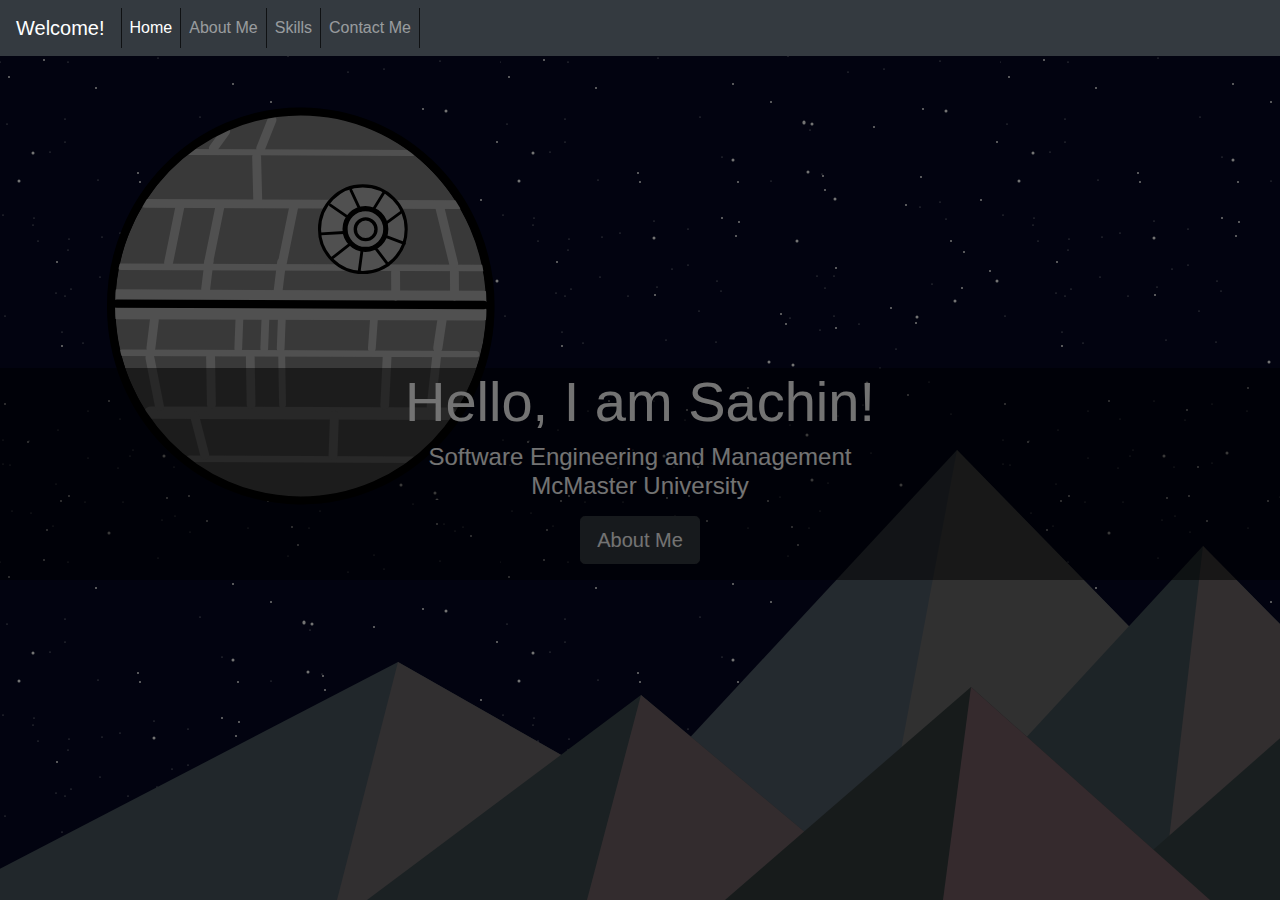
<file: index.html>
<!DOCTYPE html>
<html lang="en" style="scroll-behavior: smooth">
<head>
  <meta charset="utf-8">
  <meta name="viewport" content="width=device-width, initial-scale=1, shrink-to-fit=no">

  <title>Sachin's website</title>
  <!-- integrity="sha384-ggOyR0iXCbMQv3Xipma34MD+dH/1fQ784/j6cY/iJTQUOhcWr7x9JvoRxT2MZw1T"
  integrity="sha384-q8i/X+965DzO0rT7abK41JStQIAqVgRVzpbzo5smXKp4YfRvH+8abtTE1Pi6jizo"
  integrity="sha384-UO2eT0CpHqdSJQ6hJty5KVphtPhzWj9WO1clHTMGa3JDZwrnQq4sF86dIHNDz0W1"
  integrity="sha384-JjSmVgyd0p3pXB1rRibZUAYoIIy6OrQ6VrjIEaFf/nJGzIxFDsf4x0xIM+B07jRM" -->
  <link rel="stylesheet" href="styles/bootstrap.min.css">

  <script src="scripts/jquery-3.3.1.min.js"></script>
  <script src="https://www.google.com/recaptcha/api.js" async defer></script>
  <script src="scripts/popper.min.js"></script>
  <script src="scripts/bootstrap.min.js"></script>
  <script src="scripts/index-script.js"></script>

  <link rel="stylesheet" href="styles/index.css">
</head>

<body data-spy="scroll" data-target="#navbar" data-offset="8">
  <div class="modal fade" id="contactPopup" tabindex="-1" role="dialog" aria-hidden="true">
    <div class="modal-dialog modal-dialog-centered" role="document">
      <div class="modal-content">
        <div class="modal-header">
          <h5 class="modal-title" id="contactPopupTitle">Error</h5>
          <button type="button" class="close" data-dismiss="modal" aria-label="Close">
            <span aria-hidden="true">&times;</span>
          </button>
        </div>
        <div class="modal-body">
          <p id="contactPopupMessage">complete the captcha please</p>
        </div>
        <div class="modal-footer">
          <button type="button" class="btn btn-secondary" data-dismiss="modal">Close</button>
        </div>
      </div>
    </div>
  </div>

  <nav id="navbar" class="navbar navbar-expand-sm fixed-top navbar-dark bg-dark">
    <span class="navbar-brand">Welcome!</span>
    <button class="navbar-toggler" type="button" data-toggle="collapse" data-target="#navbarContent" aria-controls="navbarContent" aria-expanded="false" aria-label="Toggle navigation">
      <span class="navbar-toggler-icon"></span>
    </button>

    <div id="navbarContent" class="collapse navbar-collapse">
      <ul class="navbar-nav mr-auto">
        <li class="nav-item">
          <a class="nav-link active" href="#home" style="border-left: 1px solid rgba(0,0,0,0.7);">
            Home<span class="sr-only">(current)</span></a>
        </li>
        <li class="nav-item">
          <a class="nav-link" href="#about" style="border-left: 1px solid rgba(0,0,0,0.7);">
            About Me<span class="sr-only">(current)</span></a>
        </li>
        <li class="nav-item">
          <a class="nav-link" href="#skills" style="border-left: 1px solid rgba(0,0,0,0.7);">
            Skills<span class="sr-only">(current)</span></a>
        </li>
        <li class="nav-item">
          <a class="nav-link" href="#replace" style="border-left: 1px solid rgba(0,0,0,0.7);
          border-right: 1px solid rgba(0,0,0,0.7);">
            Contact Me<span class="sr-only">(current)</span></a>
        </li>
      </ul>
    </div>
  </nav>

  <div id="home" class="container-fluid content">
    <div class="row spacer-row"></div>
    <div id="home_row" class="row">
      <div id="home_col" class="col my-auto bg-grey-transparent">
        <h1 class="display-4">Hello, I am Sachin!</h1>
        <h4 class="font-weight-light">Software Engineering and Management<br>McMaster University</h4>
        <button class="btn btn-dark btn-lg mb-3" type="button" id="btn-about-me">About Me</button>
      </div>
    </div>
  </div>

  <div id="about" class="container-fluid content" style="display: none">
    <div class="row spacer-row"></div>
    <div id="about_row" class="row">
      <div id="about_col" class="col my-auto bg-grey-transparent">
        <div class="row"><div class="col"><h1 class="display-4">About Me</h1></div></div>
        <p>
          I am a software engineering and mangement student with a variety of
          skills and experience that will bring value to your business.
          Currently, I am enrolled in the 4th year of McMaster's prestigious
          software engineering and management program.
        </p>
        <p>
          My skill set spans all the way from software and hardware development
          to commerce and finances. I am capable of building complex web-apps,
          developing native applications, creating electronic circuits and
          integrating them with Arduino and Raspberry PI.
        </p>
        <p>
          I have taken many commerce, finances, accounting mangement courses as a part
          of my management program which taught me about managing an organization.
        </P>
        <p>
          Make sure to take a look at the skills section to get a full picture
          of my abilities.
        </p>
        <button id="btn-skills" class="btn btn-dark btn-lg mb-3" type="button">My Skills</button>
        <button id="btn-contact-me" class="btn btn-dark btn-lg mb-3" type="button">Contact Me</button>
      </div>
    </div>
  </div>

  <div id="skills" class="container-fluid content" style="display: none">
    <div class="row spacer-row"></div>
    <div id="skills_row" class="row">
      <div id="skills_col" class="col">
        <div class="row"><div class="col"><h1 class="display-4">Skills</h1></div></div>
        <div class="row">
          <div class="col-xl-4 col-lg-6 col-sm-12">
            <h3 class="skill-heading">Programming languages</h3>
            <ul class="skill-box text-left fade-in">
              <h3 class="text-center">C/C++</h3>
              <li class="font-weight-light">Embedded programming (Arduino, Raspberry PI).</li>
              <li class="font-weight-light">Native application development.</li>
            </ul>
            <ul class="skill-box text-left fade-in">
              <h3 class="text-center">Java</h3>
              <li class="font-weight-light">Adept at using <code class="java">Eclipse IDE</code>,
                <code class="java">Netbeans IDE</code> or the <code class="java">Java
                  compiler</code> to create Java applications.</li>
              <li class="font-weight-light">Create android apps using
                <code class="java">Android Studio</code>.</li>
            </ul>
            <ul class="skill-box text-left fade-in">
              <h3 class="text-center">Python</h3>
              <li class="font-weight-light">Video game development using pygame library.</li>
              <li class="font-weight-light">Many other smaller applications.</li>
            </ul>
          </div>

          <div class="col-xl-4 col-lg-6 col-sm-12">
            <h3 class="skill-heading">Web development</h3>
            <ul class="skill-box text-left fade-in">
              <h3 class="text-center">Front end</h3>
                <li class="font-weight-light">HTML, CSS, Javascript.</li>
                <li class="font-weight-light">Use <code class="web">AngularJS</code>,
                  <code class="web">JQuery</code>, <code class="web">Bootstrap</code>
                  to create elegant, efficient and user-friendly front ends for
                  web-apps/websites.</li>
            </ul>
            <ul class="skill-box text-left fade-in">
              <h3 class="text-center">Back end</h3>
              <li class="font-weight-light">Use <code class="web">Asp.NET</code>
                and/or <code class="web">NodeJS</code> to create back-end servers
                that seamlessly integrate business logic and technolgy together
                for highly demanding environments.</li>
            </ul>
          </div>

          <div class="col-xl-4 col-lg-6 col-sm-12">
            <h3 class="skill-heading">Other related skills</h3>
            <ul class="skill-box text-left fade-in">
              <li class="font-weight-light">Ability to use <code class="other">GIT</code> for creating and mainting repos for
                organizational purposes.</li>
              <li class="font-weight-light">Ability to utialize <code class="other">Linux</code> based environments. I have
                experience with using the <code class="other">command line</code>,
                <code class="other">bash</code> and <code class="other">makefiles</code>
                for software projects.</li>
            </ul>

            <ul class="skill-box text-left fade-in">
              <h3 class="text-center">Hardware</h3>
              <li class="font-weight-light">Integrate <code class="hardware">Raspberry PI</code> and/or
                <code class="hardware">Arduino</code> in to embedded applications
                such as <code class="hardware">IoT</code> devices.</li>
              <li class="font-weight-light">Ability to diagnose problems using tools such as
                <code class="hardware">multimeters</code> and
                <code class="hardware">oscilloscopes</code>.</li>
              <li class="font-weight-light">Experience with building various electronic circuits for projects.</li>
              <li class="font-weight-light">Ability to read electronic schematics.</li>
            </ul>
          </div>
        </div>
      </div>

    </div>
  </div>

  <div id="contact_me" class="container-fluid content" style="height: 0">
    <div class="row spacer-row"></div>
    <div id="contact_me_row" class="row" style="opacity: 0">
      <div id="contact_me_col" class="col my-auto bg-grey-transparent">
        <h1 class="display-4">Contact Me</h1>
        <form id="contactMeForm">
          <div class="form-row">
            <div class="form-group col-md-6 col-lg-4">
              <label>Name (50 characters max)</label>
              <input id="name" type="text" maxlength="50" class="form-control" placeholder="Name" autofocus required>
            </div>
            <div class="form-group col-md-6 col-lg-4">
              <label>Email (50 characters max)</label>
              <input id="email" type="email" maxlength="50" class="form-control" placeholder="Email" required>
            </div>
            <div class="form-group col-md-12 col-lg-4">
              <label>Subject (100 characters max)</label>
              <input id="subject" type="text" maxlength="100" class="form-control" placeholder="Subject" required>
            </div>
          </div>
          <div class="form-row">
            <div class="col">
            <div class="form-group mb-2">
              <label>Message (5000 characters max)</label>
              <textarea id="message" class="form-control" rows="10" placeholder="Message"
              maxlength="5000" style="resize: none" required></textarea>
            </div>
            <div class="form-group mb-0">
              <div class="g-recaptcha" data-sitekey="6LceZ68UAAAAAOtC92anCObyzRQKecI9X1OF7jK-"
              data-theme="dark" data-callback="captchaSuccess" data-expired-callback="captchaExpired"
              data-error-callback="captchaError" style="display: inline-block"></div>
            </div>
          </div>
        </div>
          <div class="row">
            <div class="form-group col mb-0">
              <button class="btn btn-dark btn-lg mb-2" type="submit">Send Message!</button>
            </div>
          </div>
        </form>
      </div>
    </div>
  </div>

  <div id="loader-container"></div>
</body>
</html>
</file>
<file: styles/index.css>
body {
  position:relative;
  overflow:hidden;
  background-color: #050824;
  background-image: radial-gradient(#42457c, #25274D);
  background-image: url("data:image/svg+xml,%3Csvg xmlns='http://www.w3.org/2000/svg' viewBox='0 0 1600 900'%3E%3Cpolygon fill='%23515d69' points='957 450 539 900 1396 900'/%3E%3Cpolygon fill='%236b6b6b' points='957 450 872.9 900 1396 900'/%3E%3Cpolygon fill='%23495760' points='-60 900 398 662 816 900'/%3E%3Cpolygon fill='%236d686a' points='337 900 398 662 816 900'/%3E%3Cpolygon fill='%23425157' points='1203 546 1552 900 876 900'/%3E%3Cpolygon fill='%236f6669' points='1203 546 1552 900 1162 900'/%3E%3Cpolygon fill='%233c4a4e' points='641 695 886 900 367 900'/%3E%3Cpolygon fill='%23716367' points='587 900 641 695 886 900'/%3E%3Cpolygon fill='%23374445' points='1710 900 1401 632 1096 900'/%3E%3Cpolygon fill='%23736166' points='1710 900 1401 632 1365 900'/%3E%3Cpolygon fill='%23333d3d' points='1210 900 971 687 725 900'/%3E%3Cpolygon fill='%23755e65' points='943 900 1210 900 971 687'/%3E%3C/svg%3E"), url(../images/death-star.svg), url(../images/moon.svg), url(../images/stars.svg);
  background-attachment: fixed;
  background-size: cover, 400px, 400px, auto;
  background-repeat: no-repeat, no-repeat, no-repeat, repeat;
  background-position: 0% 0%, 100px 100px, 1300px 100px, 0% 0%;
}

p {
  display: block;
  max-width: 45rem;
  margin: 0 auto 0.5rem;
  font-size: 1.4rem;
  font-weight: 300;
}

code {
  font-size: 1.25rem;
}

.content {
  height: auto;
  text-align: center;
  color: white;
  overflow: auto;
}

.nav-pic {
  width: 18px;
  margin-right: 5px;
}

.bg-grey-transparent {
  background-color: rgba(0, 0, 0, 0.5);
}

.spacer-row {
  background-color: transparent;
}

.nav-color:hover {
  color: white;
  background-color: #204F6D;
}

.skill-box {
  background-color: #2c2e56;
  border-radius: 10px;
  margin-left: 0;
  margin-right: 0;
  padding: 0.4rem 0 0.4rem 2rem;
}

.skill-box li {
  font-size: 1.25rem;
  line-height: 1.7rem;
}

.skill-box h3 {
  margin: 0;
  font-weight: 300;
}

.skill-heading {
  font-weight: 400;
}

.java {
  color: #FFA500;
}

.web {
  color: #e5ff00;
}

.hardware {
 color: #30ffcb;
}

#loader-container {
  position: fixed;
  top: 0;
  left: 0;
  width: 100vw;
  height: 100vh;
  background-color: rgba(0,0,0,1);
  pointer-events: none;
}

#btn-about-me {
  margin-top: 8px;
}

#contact_me_col input, #contact_me_col textarea {
  background-color: transparent;
  color: white;
}
</file>
